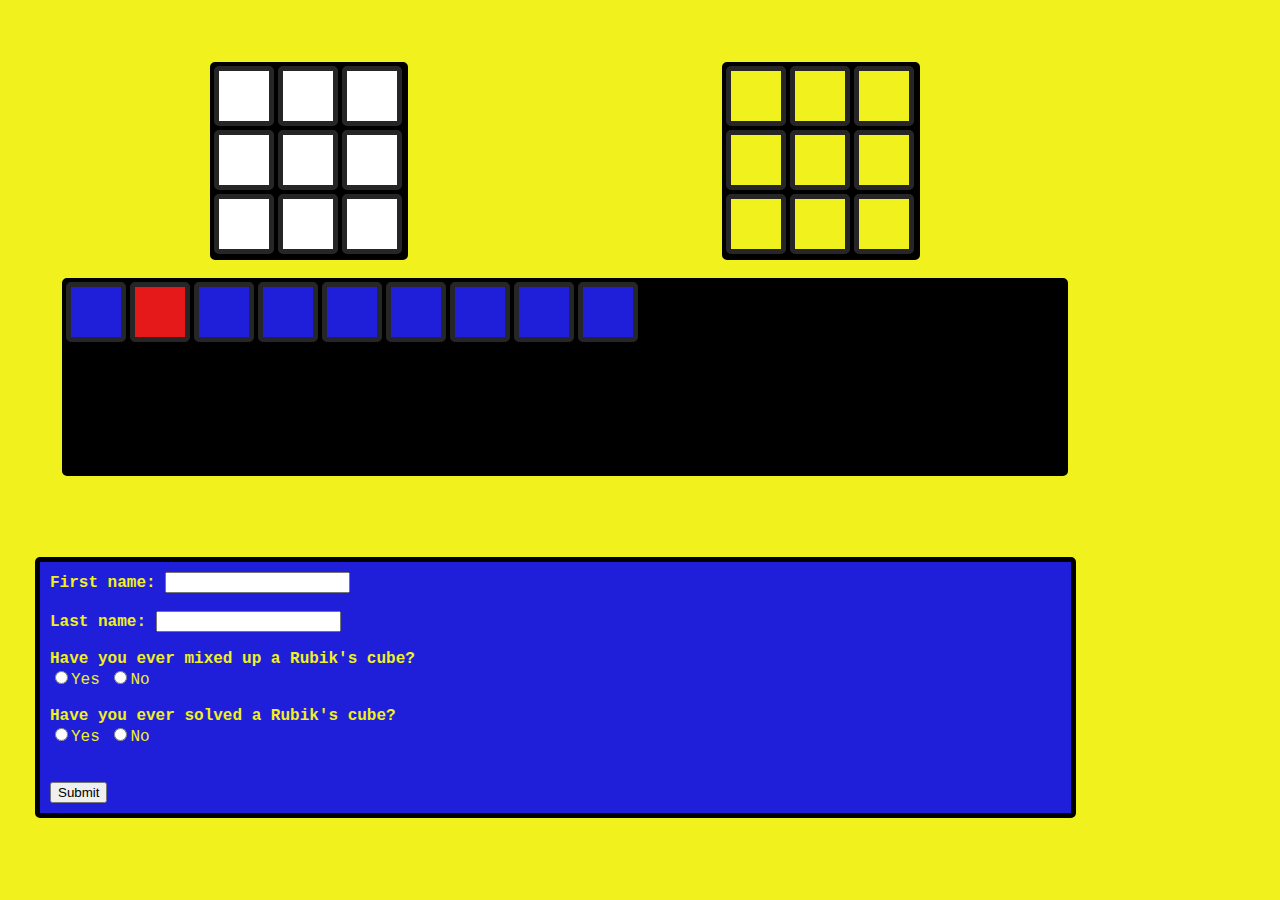
<file: index.html>
<!DOCTYPE html>
<html lang="en">
<head>
  <meta charset="UTF-8">
  <meta name="viewport" content="width=device-width, initial-scale=1.0">
  <title>Document</title>
  <link rel="stylesheet" href="style.css">

  <style>
    form:hover{
      background-color: rgb(241, 241, 29);
      color: rgb(229, 25, 25);
      border-radius: 5px;
      padding: 5px;
    }

  </style>

</head>

<body>

  <!-- <section class="heading">
    <h2>Final Step of a Rubik's Cube</h2>
  </section> -->

  <section class="allCubes">
    <section class="containerCube">
      <section class = "containerBlue"></section>
      <section class = "containerRed"></section>
      <section class = "containerBlue"></section>
      <section class = "containerBlue"></section>
      <section class = "containerBlue"></section>
      <section class = "containerBlue"></section>
      <section class = "containerBlue"></section>
      <section class = "containerBlue"></section>
      <section class = "containerBlue"></section>
    </section>

  <section class="containerCube2">
    <section class = "containerWhite"></section>
    <section class = "containerWhite"></section>
    <section class = "containerWhite"></section>
    <section class = "containerWhite"></section>
    <section class = "containerWhite"></section>
    <section class = "containerWhite"></section>
    <section class = "containerWhite"></section>
    <section class = "containerWhite"></section>
    <section class = "containerWhite"></section>
  </section>

  <section class="containerCube3">
    <section class = "containerYellow"></section>
    <section class = "containerYellow"></section>
    <section class = "containerYellow"></section>
    <section class = "containerYellow"></section>
    <section class = "containerYellow"></section>
    <section class = "containerYellow"></section>
    <section class = "containerYellow"></section>
    <section class = "containerYellow"></section>
    <section class = "containerYellow"></section>
  </section>

</section>

<!-- need 9 boxes 3 x 3 squares for a front view: -->
<!-- top 3 boxes: red, blue, red -->
<!-- middle 3 boxes: red, red, red -->
<!-- bottom 3 boxes: red, red, red -->
<!-- 9 boxes need a thick black border with rounded corners -->

<!-- all boxes need a thick black border -->
<!-- corner of all boxes need to be rounded -->

  <section class="form">

    <form action="/actionpage.html">

      <b><label for="firstName">First name:</label></b>
      <input type="firstName"/><br><br>

      <b><label for="lastName">Last name:</label></b>
      <input type="lastName"/><br><br>

      <b><label for="question1">Have you ever mixed up a Rubik's cube?</label></b><br>
      <input type="radio" name="question1" id="question1">Yes
      <input type="radio" name="question1" id="question1">No<br><br>

      <b><label for="question2">Have you ever solved a Rubik's cube?</label></b><br>
      <input type="radio" name="question2" id="question2">Yes
      <input type="radio" name="question2" id="question2">No<br><br><br>

      <input type="submit">
      
    </form>
  </section>

</body>

</html>
</file>
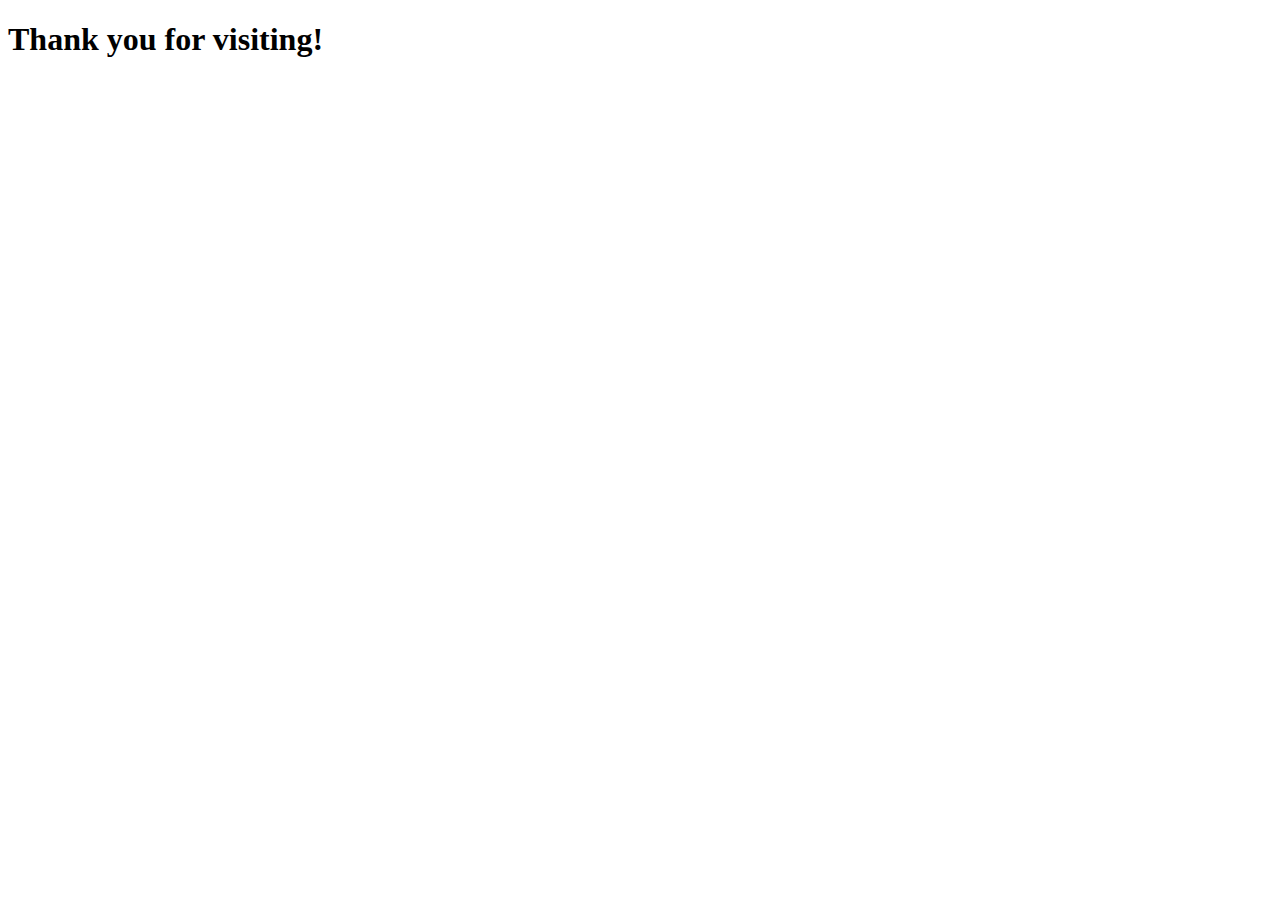
<file: actionpage.html>
<!DOCTYPE html>
<html lang="en">
<head>
  <meta charset="UTF-8">
  <meta name="viewport" content="width=device-width, initial-scale=1.0">
  <title>Document</title>
</head>
<body>
  <h1>Thank you for visiting!</h1>
</body>
</html>
</file>
<file: style.css>
/* still to-do:
- form action: open to another page after clicking "submit"
- @media display settings: has to work on variou screen sizes -- at the bottom */

body{
  background-color: rgb(241, 241, 29);
}

h2{
  border: 3px solid black;
  border-radius: 5px;
  padding: 10px;
  text-align: center;
  font-family:'Courier New', Courier, monospace;
  color: rgb(241, 241, 29);;
  background-color: rgb(229, 25, 25);
  width: 50vw;
  flex-direction: column;
  justify-content: center;
  align-items: center;
  z-index: 200;
}

.allCubes{
  /* border: 10px solid black; */
  display: inline-flex;
  flex-wrap: wrap-reverse;
  flex-direction: row;
  justify-content: space-around;
  margin: 5vh;
  width:80vw;

  
}
.containerCube{
  border: 4px solid black;
  background-color: black; 
  border-radius: 5px;
  width: 190px;
  height: 190px;
  margin: 1vh;
  z-index: 500;
}

.containerBlue{
  display: inline-flex;
  width: 50px;
  height: 50px;
  border: 5px solid rgb(39, 38, 38);
  border-radius: 5px;
  background-color: rgb(31, 31, 218);
  margin:0px


}

.containerRed{
  display: inline-flex;
  width: 50px;
  height: 50px;
  border: 5px solid rgb(39, 38, 38);
  border-radius: 5px;
  background-color: rgb(229, 25, 25);
  margin:0px
}

.containerCube2{
  border: 4px solid black;
  background-color: black; 
  border-radius: 5px;
  width: 190px;
  height: 190px;
  z-index: 500;
  margin: 1vh;
 
}

.containerWhite{
  display: inline-flex;
  width: 50px;
  height: 50px;
  border: 5px solid rgb(39, 38, 38);
  border-radius: 5px;
  background-color: white;
  margin:0px
}

.containerCube3{
  border: 4px solid black;
  background-color: black; 
  border-radius: 5px;
  width: 190px;
  height: 190px;
  z-index: 500;
  display: inline-flexbox;
  margin: 1vh;

}

.containerYellow{
  display: inline-flex;
  width: 50px;
  height: 50px;
  border: 5px solid rgb(39, 38, 38);
  border-radius: 5px;
  background-color: rgb(241, 241, 29);
  margin:0px
}

.form{
  color: rgb(241, 241, 29);
  border: 5px solid black;
  border-radius: 5px;
  padding: 10px;
  background-color: rgb(31, 31, 218);
  font-family:'Courier New', Courier, monospace;
  flex-grow: 1;
  flex-wrap: wrap;
  flex-direction: column;
  display:absolute; 
  width: 80%;
  margin: 3vh;
 
}


/* Desktop: 1680 x 1050
iPad: 1024 x 768
Mobile: 480 x 320 */

@media screen and (max-width: 1680px) {
  .containerCube {
    width: 100%;
  }
}

@media screen and (max-width: 1024px) {
  .containerCube {
    width: 100%;
  }
}

@media screen and (max-width: 480px) {
  .containerCube {
    width: 100%;
  }
}
</file>
